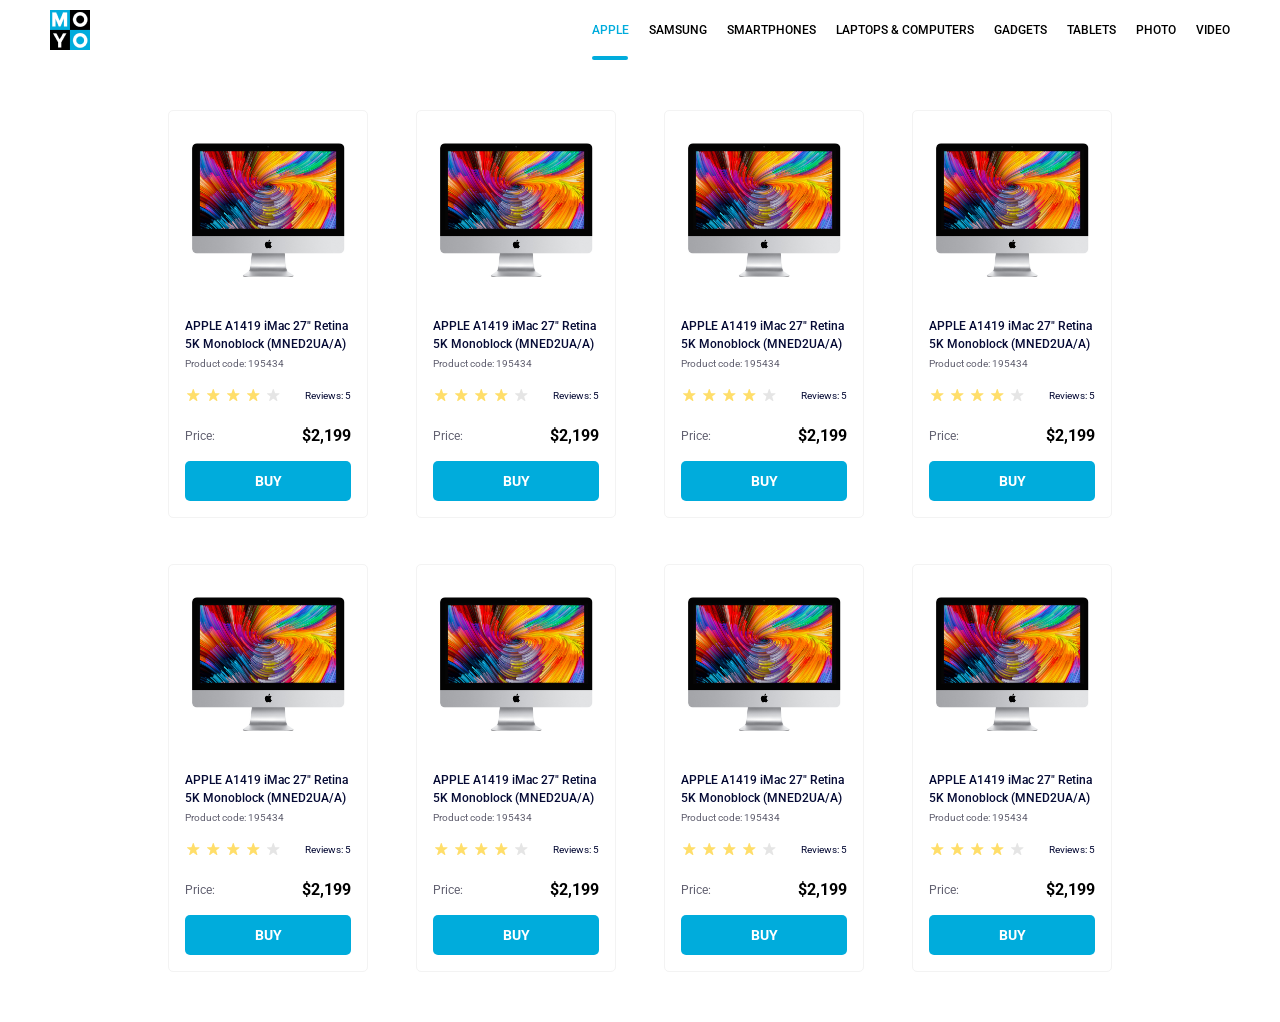
<file: index.html>
<!doctype html><html lang="en"><head><meta charset="utf-8"><meta name="viewport" content="width=device-width, initial-scale=1.0"><title>Catalog</title><link rel="preconnect" href="https://fonts.gstatic.com"><link href="https://fonts.googleapis.com/css2?family=Roboto:wght@400;500;700&display=swap" rel="stylesheet"><link rel="stylesheet" href="index.21120396.css"></head><body> <header class="header"> <a class="aimg" href="/aimg"> <img src="logo.eddae0ff.png" alt="logo"> </a> <nav class="nav"> <ul class="nav__list"> <li class="nav__item"> <a href="/apple" class="is-active nav__link"> Apple </a> </li> <li class="nav__item"> <a href="/samsung" class="nav__link"> Samsung </a> </li> <li class="nav__item"> <a href="/smartphones" class="nav__link"> Smartphones </a> </li> <li class="nav__item"> <a href="/laptops-Computers" class="nav__link" data-qa="nav-hover"> Laptops & Computers </a> </li> <li class="nav__item"> <a href="/gadgets" class="nav__link"> Gadgets </a> </li> <li class="nav__item"> <a href="/tablets" class="nav__link"> Tablets </a> </li> <li class="nav__item"> <a href="/photo" class="nav__link"> Photo </a> </li> <li class="nav__item"> <a href="/video" class="nav__link"> Video </a> </li> </ul> </nav> </header> <main class="container"> <div class="card" data-qa="card"> <div class="card__img-container"> <img class="card__img" src="imac.202c52ff.jpeg" alt="product_photo"> </div> <h2 class="card__title"> APPLE A1419 iMac 27" Retina 5K Monoblock (MNED2UA/A) </h2> <p class="card__code">Product code: 195434</p> <div class="card__review"> <div class="stars stars--4"> <div class="stars__star"></div> <div class="stars__star"></div> <div class="stars__star"></div> <div class="stars__star"></div> <div class="stars__star"></div> </div> <p class="card__review-amount">Reviews: 5</p> </div> <div class="card__price"> <p class="card__price-description">Price:</p> <p class="card__price-value">$2,199</p> </div> <a href="#" class="card__link"> buy </a> </div> <div class="card"> <div class="card__img-container"> <img class="card__img" src="imac.202c52ff.jpeg" alt="product_photo"> </div> <h2 class="card__title"> APPLE A1419 iMac 27" Retina 5K Monoblock (MNED2UA/A) </h2> <p class="card__code">Product code: 195434</p> <div class="card__review"> <div class="stars stars--4"> <div class="stars__star"></div> <div class="stars__star"></div> <div class="stars__star"></div> <div class="stars__star"></div> <div class="stars__star"></div> </div> <p class="card__review-amount">Reviews: 5</p> </div> <div class="card__price"> <p class="card__price-description">Price:</p> <p class="card__price-value">$2,199</p> </div> <a href="#" class="card__link" data-qa="card-hover"> buy </a> </div> <div class="card"> <div class="card__img-container"> <img class="card__img" src="imac.202c52ff.jpeg" alt="product_photo"> </div> <h2 class="card__title"> APPLE A1419 iMac 27" Retina 5K Monoblock (MNED2UA/A) </h2> <p class="card__code">Product code: 195434</p> <div class="card__review"> <div class="stars stars--4"> <div class="stars__star"></div> <div class="stars__star"></div> <div class="stars__star"></div> <div class="stars__star"></div> <div class="stars__star"></div> </div> <p class="card__review-amount">Reviews: 5</p> </div> <div class="card__price"> <p class="card__price-description">Price:</p> <p class="card__price-value">$2,199</p> </div> <a href="#" class="card__link" data-qa="card-hover"> buy </a> </div> <div class="card"> <div class="card__img-container"> <img class="card__img" src="imac.202c52ff.jpeg" alt="product_photo"> </div> <h2 class="card__title"> APPLE A1419 iMac 27" Retina 5K Monoblock (MNED2UA/A) </h2> <p class="card__code">Product code: 195434</p> <div class="card__review"> <div class="stars stars--4"> <div class="stars__star"></div> <div class="stars__star"></div> <div class="stars__star"></div> <div class="stars__star"></div> <div class="stars__star"></div> </div> <p class="card__review-amount">Reviews: 5</p> </div> <div class="card__price"> <p class="card__price-description">Price:</p> <p class="card__price-value">$2,199</p> </div> <a href="#" class="card__link" data-qa="card-hover"> buy </a> </div> <div class="card"> <div class="card__img-container"> <img class="card__img" src="imac.202c52ff.jpeg" alt="product_photo"> </div> <h2 class="card__title"> APPLE A1419 iMac 27" Retina 5K Monoblock (MNED2UA/A) </h2> <p class="card__code">Product code: 195434</p> <div class="card__review"> <div class="stars stars--4"> <div class="stars__star"></div> <div class="stars__star"></div> <div class="stars__star"></div> <div class="stars__star"></div> <div class="stars__star"></div> </div> <p class="card__review-amount">Reviews: 5</p> </div> <div class="card__price"> <p class="card__price-description">Price:</p> <p class="card__price-value">$2,199</p> </div> <a href="#" class="card__link" data-qa="card-hover"> buy </a> </div> <div class="card"> <div class="card__img-container"> <img class="card__img" src="imac.202c52ff.jpeg" alt="product_photo"> </div> <h2 class="card__title"> APPLE A1419 iMac 27" Retina 5K Monoblock (MNED2UA/A) </h2> <p class="card__code">Product code: 195434</p> <div class="card__review"> <div class="stars stars--4"> <div class="stars__star"></div> <div class="stars__star"></div> <div class="stars__star"></div> <div class="stars__star"></div> <div class="stars__star"></div> </div> <p class="card__review-amount">Reviews: 5</p> </div> <div class="card__price"> <p class="card__price-description">Price:</p> <p class="card__price-value">$2,199</p> </div> <a href="#" class="card__link" data-qa="card-hover"> buy </a> </div> <div class="card"> <div class="card__img-container"> <img class="card__img" src="imac.202c52ff.jpeg" alt="product_photo"> </div> <h2 class="card__title"> APPLE A1419 iMac 27" Retina 5K Monoblock (MNED2UA/A) </h2> <p class="card__code">Product code: 195434</p> <div class="card__review"> <div class="stars stars--4"> <div class="stars__star"></div> <div class="stars__star"></div> <div class="stars__star"></div> <div class="stars__star"></div> <div class="stars__star"></div> </div> <p class="card__review-amount">Reviews: 5</p> </div> <div class="card__price"> <p class="card__price-description">Price:</p> <p class="card__price-value">$2,199</p> </div> <a href="#" class="card__link" data-qa="card-hover"> buy </a> </div> <div class="card"> <div class="card__img-container"> <img class="card__img" src="imac.202c52ff.jpeg" alt="product_photo"> </div> <h2 class="card__title"> APPLE A1419 iMac 27" Retina 5K Monoblock (MNED2UA/A) </h2> <p class="card__code">Product code: 195434</p> <div class="card__review"> <div class="stars stars--4"> <div class="stars__star"></div> <div class="stars__star"></div> <div class="stars__star"></div> <div class="stars__star"></div> <div class="stars__star"></div> </div> <p class="card__review-amount">Reviews: 5</p> </div> <div class="card__price"> <p class="card__price-description">Price:</p> <p class="card__price-value">$2,199</p> </div> <a href="#" class="card__link" data-qa="card-hover"> buy </a> </div> </main> </body></html>
</file>
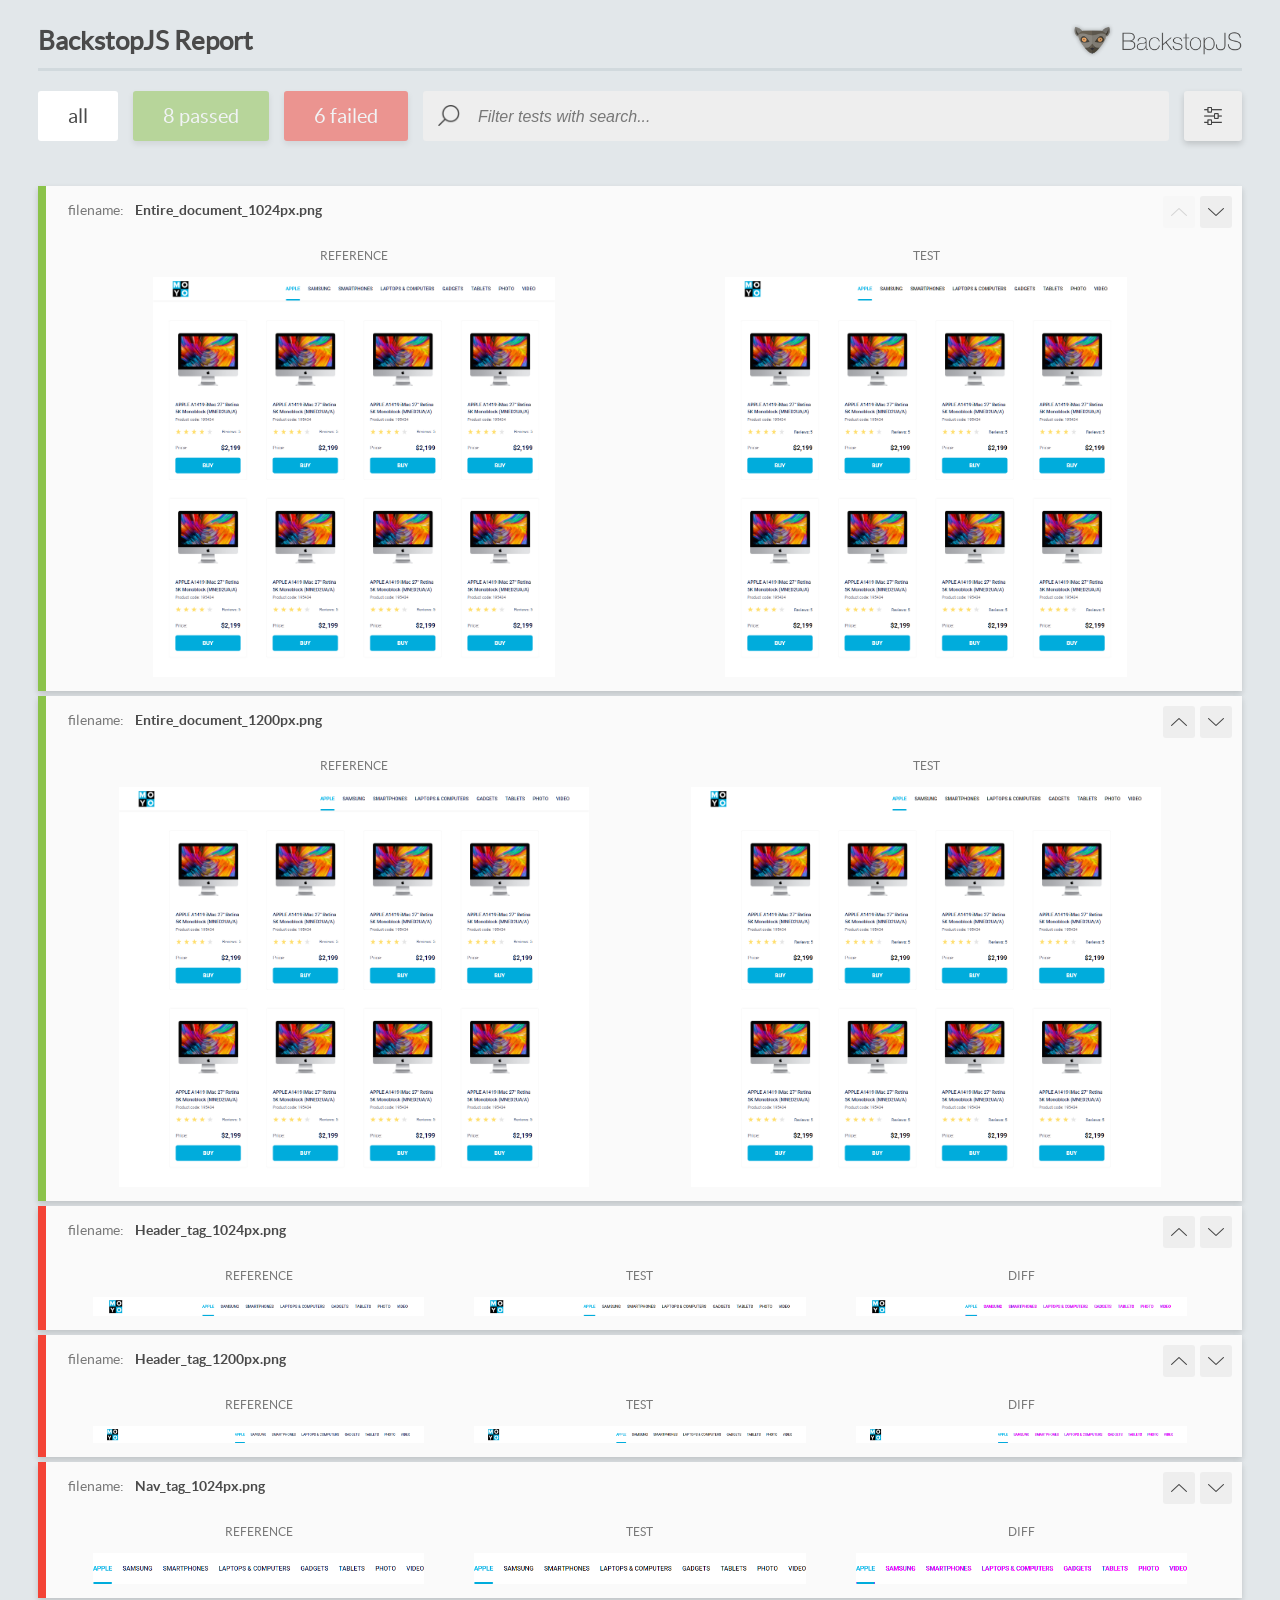
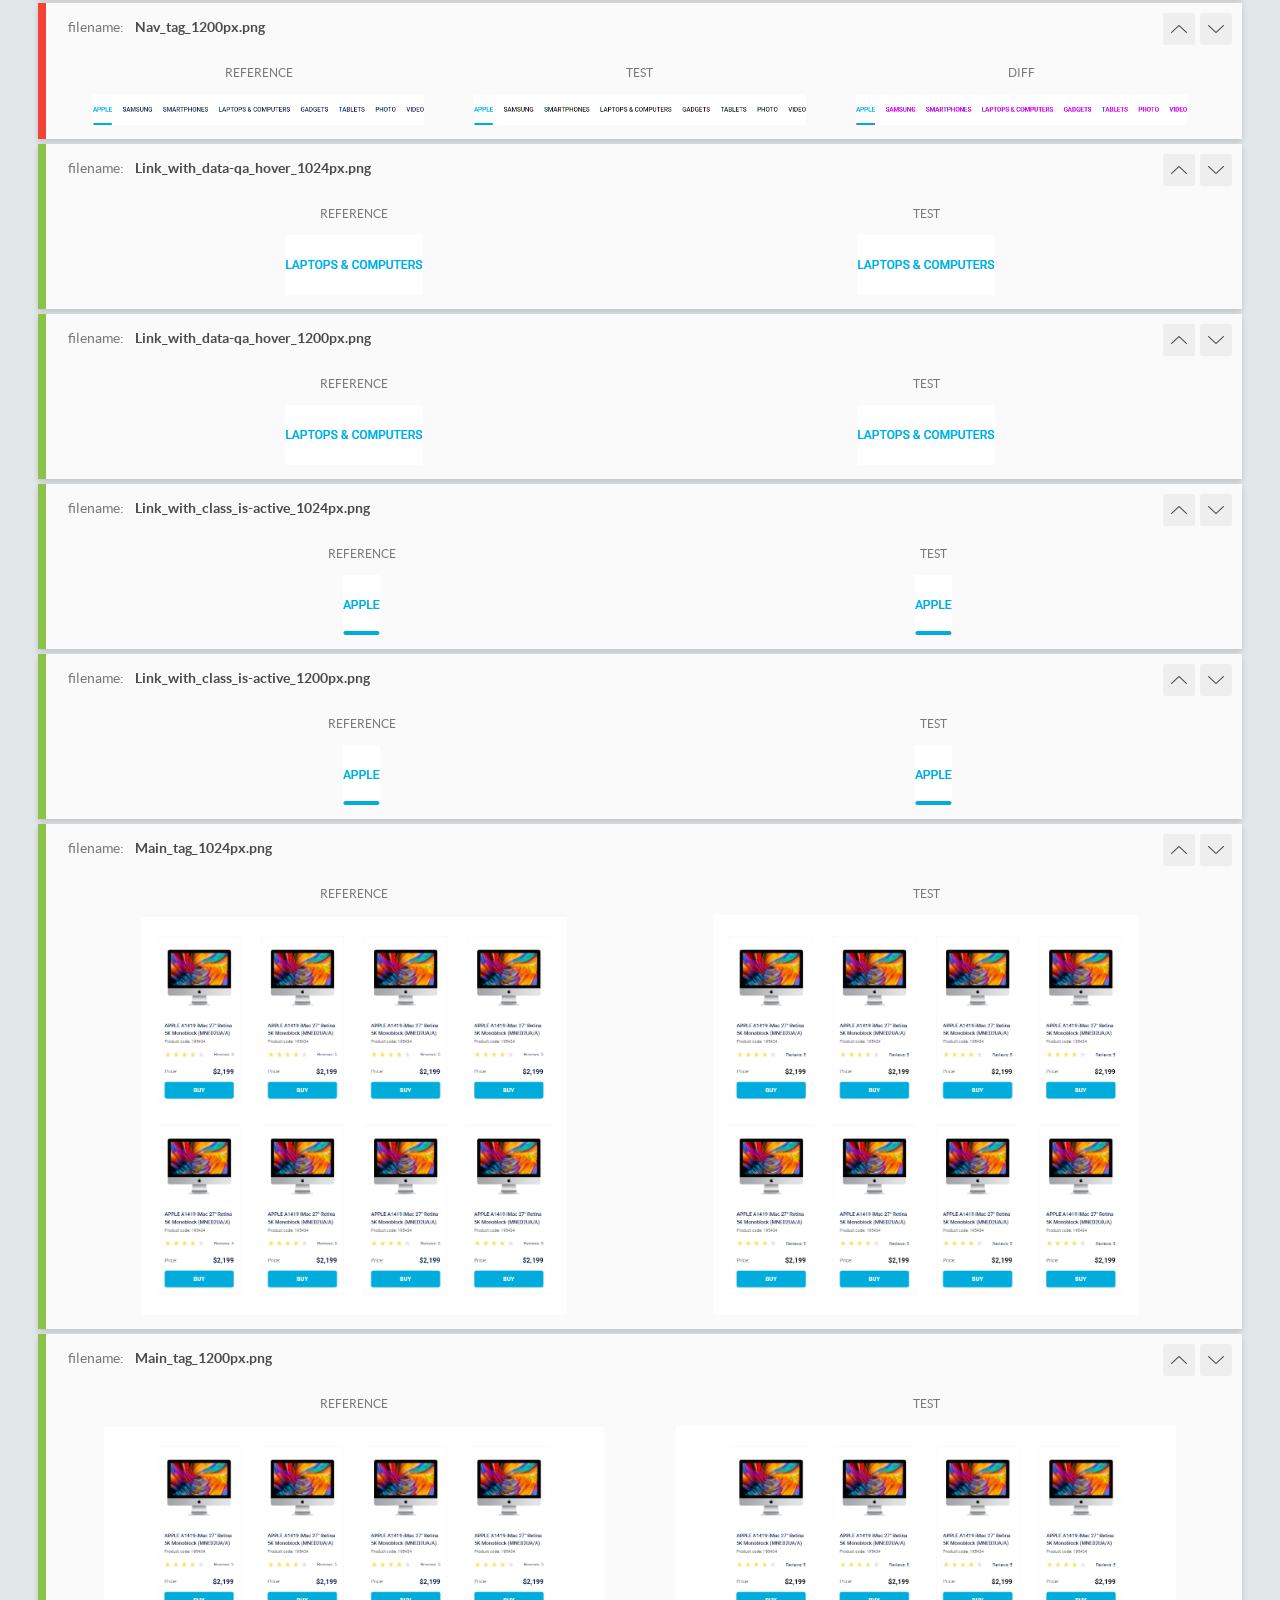
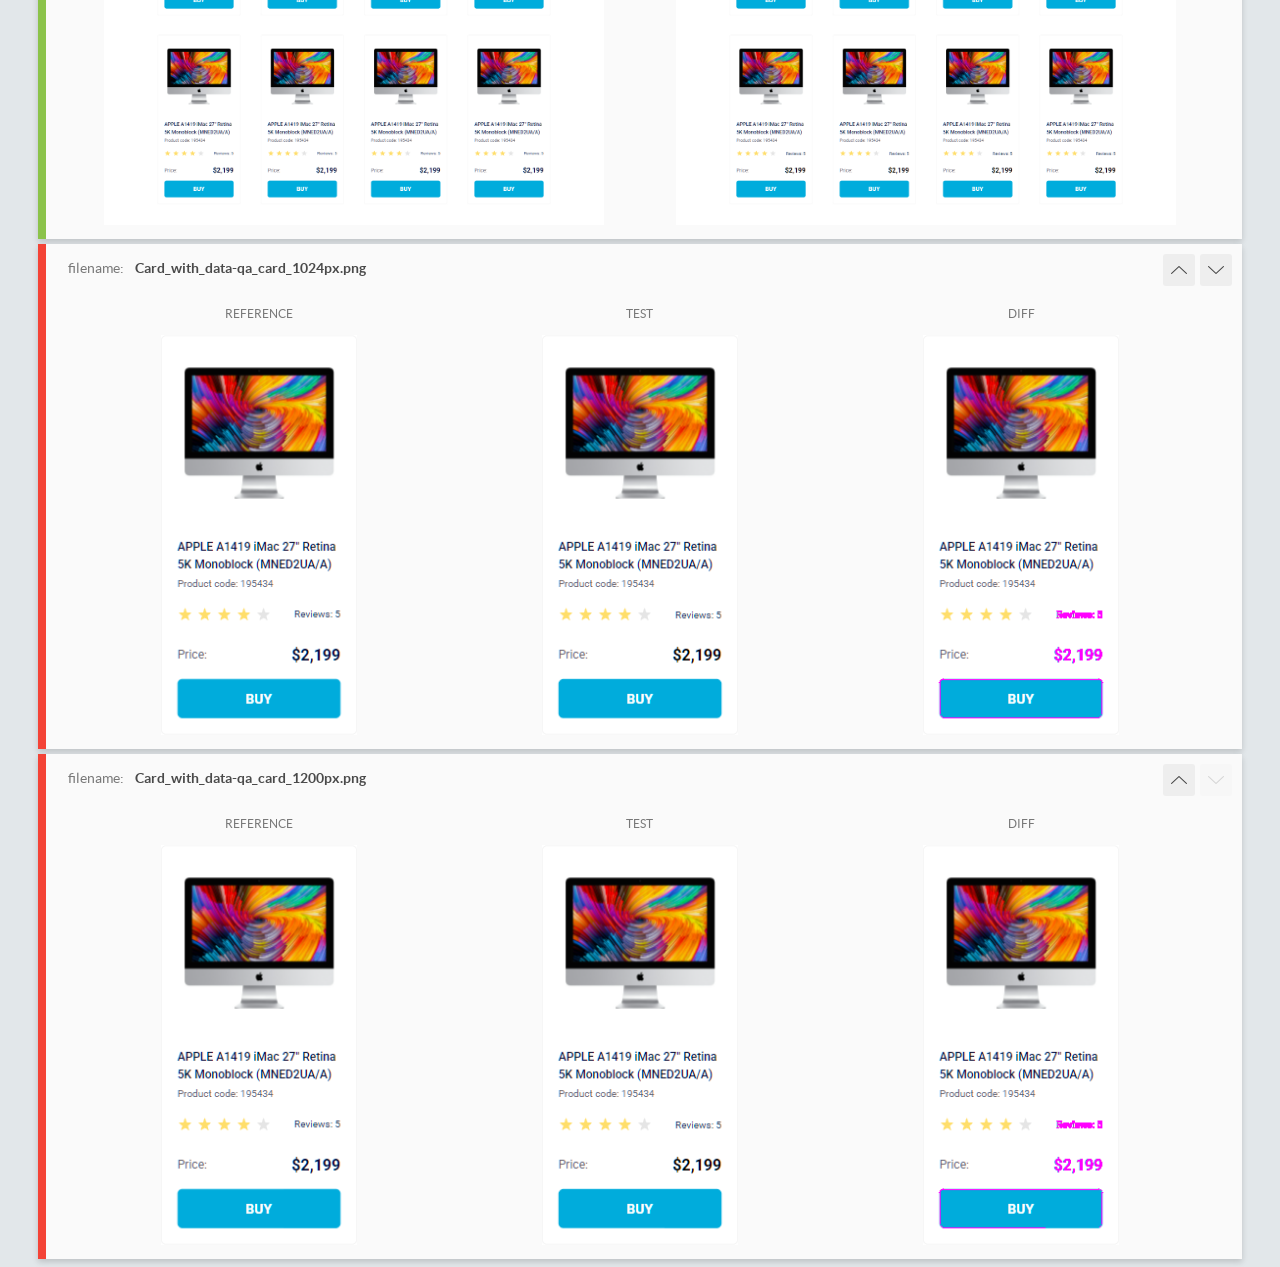
<file: report/html_report/index.html>
<!DOCTYPE html>
<html>
  <head>
    <meta charset="utf-8">
    <!-- Disable Cache -->
    <meta http-equiv="Cache-Control" content="no-cache, no-store, must-revalidate">
    <meta http-equiv="Pragma" content="no-cache">
    <meta http-equiv="Expires" content="0">

    <title>BackstopJS Report</title>

    <style>
      @font-face {
          font-family: 'latoregular';
          src: url('./assets/fonts/lato-regular-webfont.woff2') format('woff2'),
              url('./assets/fonts/lato-regular-webfont.woff') format('woff');
          font-weight: 400;
          font-style: normal;
      }
      @font-face {
          font-family: 'latobold';
          src: url('./assets/fonts/lato-bold-webfont.woff2') format('woff2'),
              url('./assets/fonts/lato-bold-webfont.woff') format('woff');
          font-weight: 700;
          font-style: normal;
      }

      .ReactModal__Body--open {
          overflow: hidden;
      }
      .ReactModal__Body--open .header {
        display: none;
      }

    </style>
  </head>
  <body style="background-color: #E2E7EA">
    <div id="root">

    </div>
    <script>
      function report (report) { // eslint-disable-line no-unused-vars
        window.tests = report;
      }
    </script>
    <script src="config.js"></script>
    <script src="index_bundle.js"></script>
  </body>
</html>
</file>
<file: index.21120396.css>
html{margin:0;font-family:roboto,sans-serif}.card{transition:transform .3s ease-in-out}.card:hover{transform:scale(1.2)}.card:hover .card__title{color:#34568b}.nav-link{transition:color .3s ease-in-out}.nav-link:hover{color:#00acdc}.button{transition:background-color .3s ease-in-out,color .3s ease-in-out}.button:hover{color:#00acdc;background-color:#fff}.card{box-sizing:border-box;padding-inline:16px;background-color:#fff;border:1px solid #f3f3f3;border-radius:5px;padding:32px 16px 16px}.card__content{border:1px solid #f3f3f3;width:200px}.card__img-container{justify-content:center;display:flex}.card__img{width:160px;height:134px}.card__title{text-align:left;color:#060b35;width:166px;height:36px;margin:40px 0 4px;font-family:Roboto,sans-serif;font-size:12px;font-weight:500;line-height:18px}.card__code{color:#616070;margin-bottom:16px;font-family:Roboto,sans-serif;font-size:10px;font-weight:400;line-height:14px}.card__review{justify-content:space-between;align-items:center;margin-bottom:24px;display:flex}.card__review-amount{text-align:right;color:#060b35;justify-content:flex-end;align-items:flex-end;width:53px;height:16px;font-family:Roboto,sans-serif;font-size:10px;line-height:14px;display:flex}.card__price{box-sizing:border-box;justify-content:space-between;margin-bottom:16px;display:flex}.card__price-description{color:#616070;font-size:12px;line-height:18px}.card__price-value{font-size:16px;font-weight:700;line-height:18px}.card__link{box-sizing:border-box;text-transform:uppercase;color:#fff;background-color:#00acdc;border-color:#00acdc;border-radius:5px;justify-content:center;align-items:center;width:100%;height:40px;font-size:14px;font-weight:700;line-height:16px;display:flex}.card__link:hover{box-sizing:border-box;color:#00acdc;background-color:#fff;border:1px solid #00acdc;border-radius:5px}.nav{align-items:center;height:60px;display:flex}.nav__list{justify-content:space-between;align-items:center;width:100%;margin:0;display:flex}.nav__item{flex-direction:row;justify-content:center;align-items:center;display:flex}.nav__link{color:#000;text-transform:uppercase;align-items:center;height:60px;font-size:12px;font-weight:500;display:flex}.nav__item:not(:last-child){margin-right:20px}.nav__link:hover{color:#00acdc}.is-active{color:#00acdc;position:relative}.is-active:after{content:"";background-color:#00acdc;border-radius:8px;width:36px;height:4px;position:absolute;bottom:0}body,h2,p{margin:0}.stars{flex-direction:row;justify-content:end;height:16px;display:flex}.stars__star{background-image:url(star-active.edda4c43.svg);background-position:50%;background-repeat:no-repeat;width:16px;height:16px;margin-right:4px}.stars__star:last-of-type{background-image:url(star.822d561e.svg)}a{color:#00acdc;cursor:pointer;text-decoration:none}ul{padding:0;list-style:none}img{top:10px;left:50px}.aimg{width:40px;height:40px;display:block}li{list-style:none}.header{background-color:#fff;justify-content:space-between;align-items:center;padding-inline:50px;display:flex}.container{grid-template-rows:repeat(2);grid-template-columns:repeat(4,200px);justify-content:center;gap:46px 48px;padding:50px 40px;display:grid}@media (width>=200px){.container{grid-template-columns:repeat(1,200px)}}@media (width>=488px){.container{grid-template-columns:repeat(2,200px)}}@media (width>=768px){.container{grid-template-columns:repeat(3,200px)}}@media (width>=1024px){.container{grid-template-columns:repeat(4,200px)}}
/*# sourceMappingURL=index.21120396.css.map */
</file>
